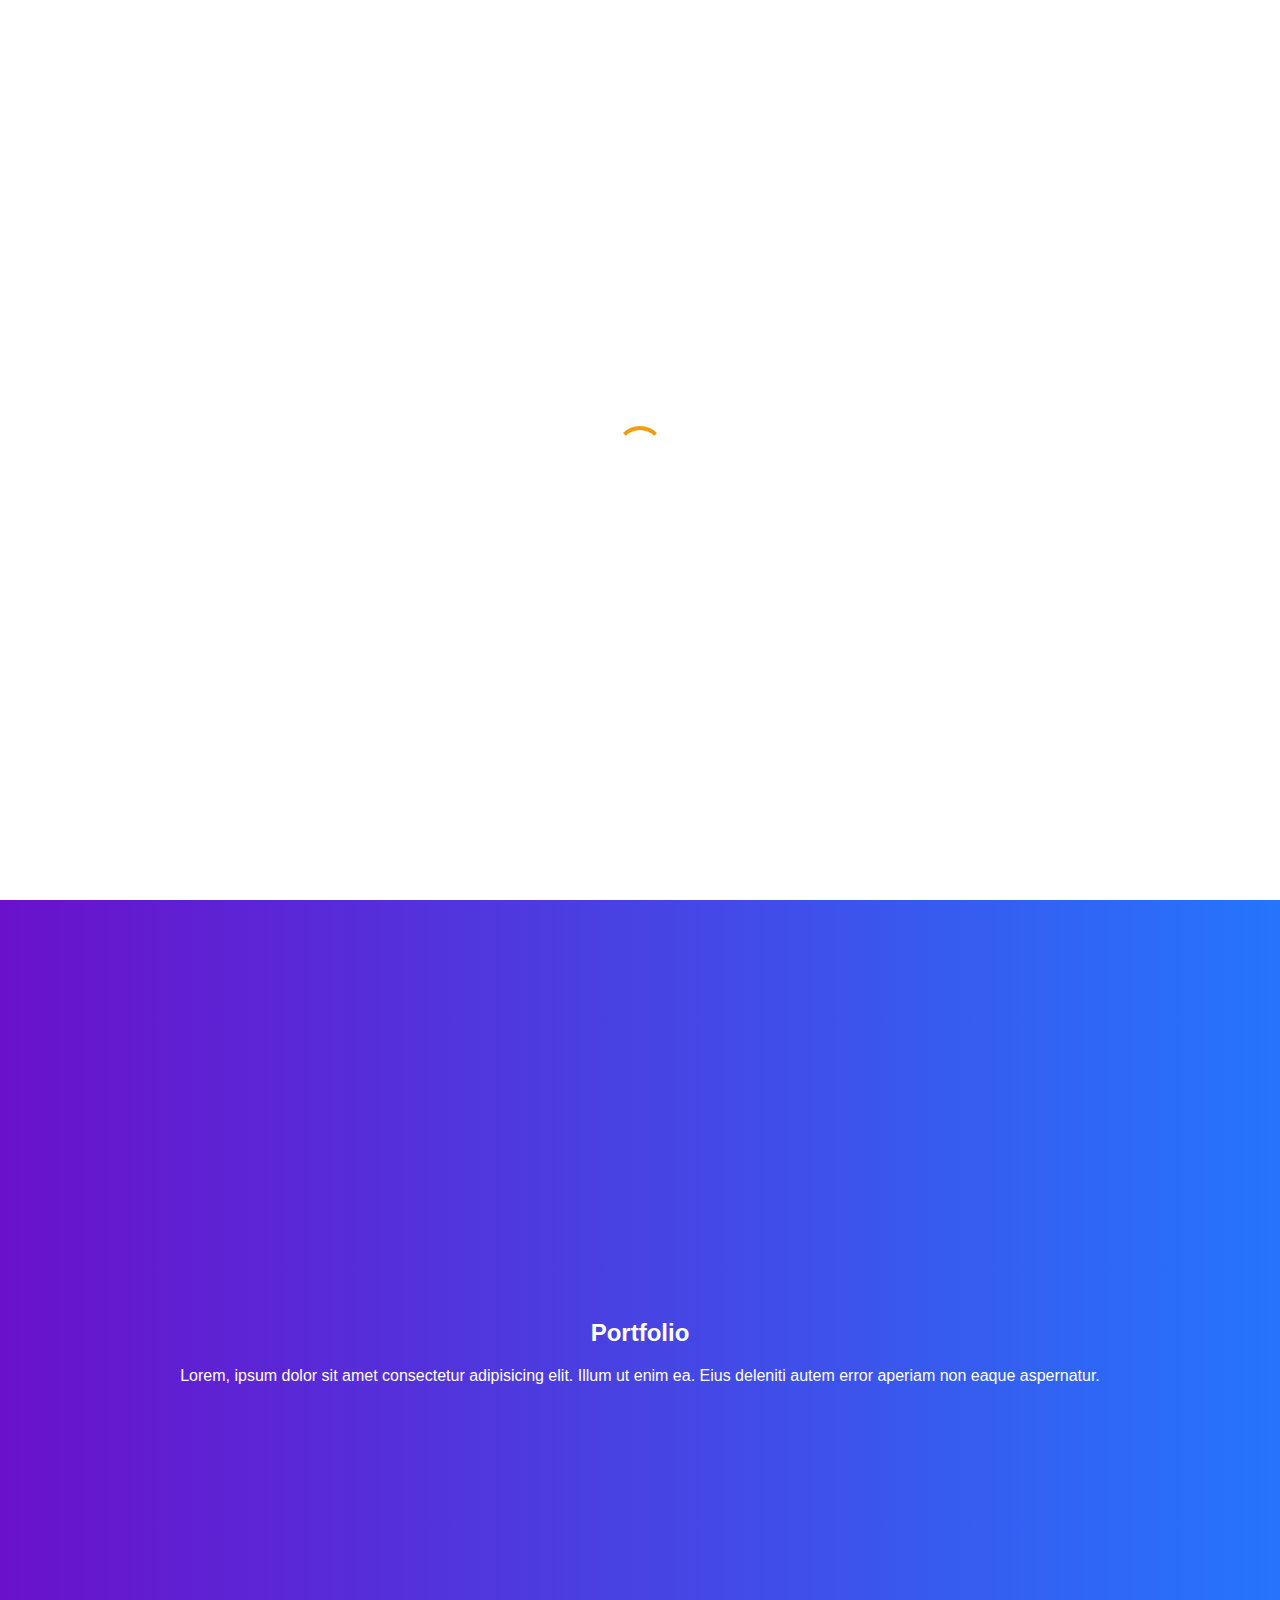
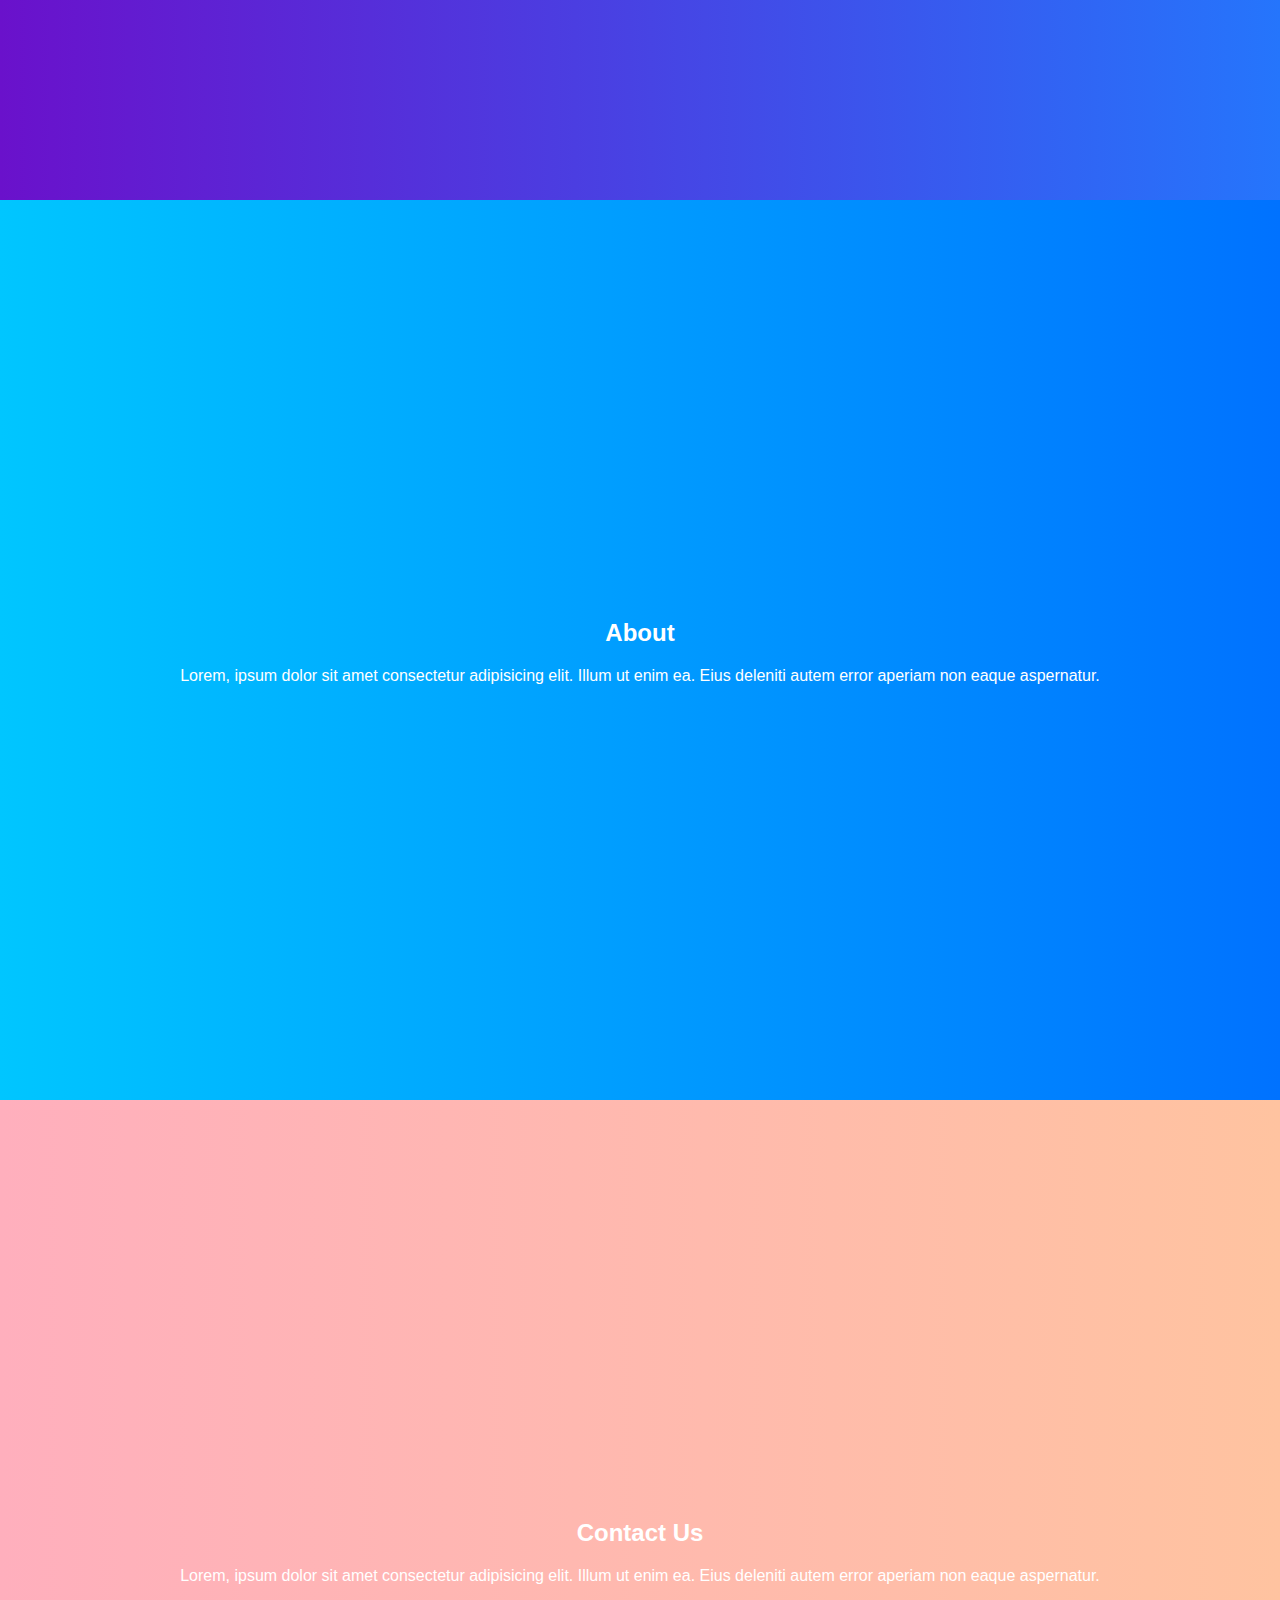
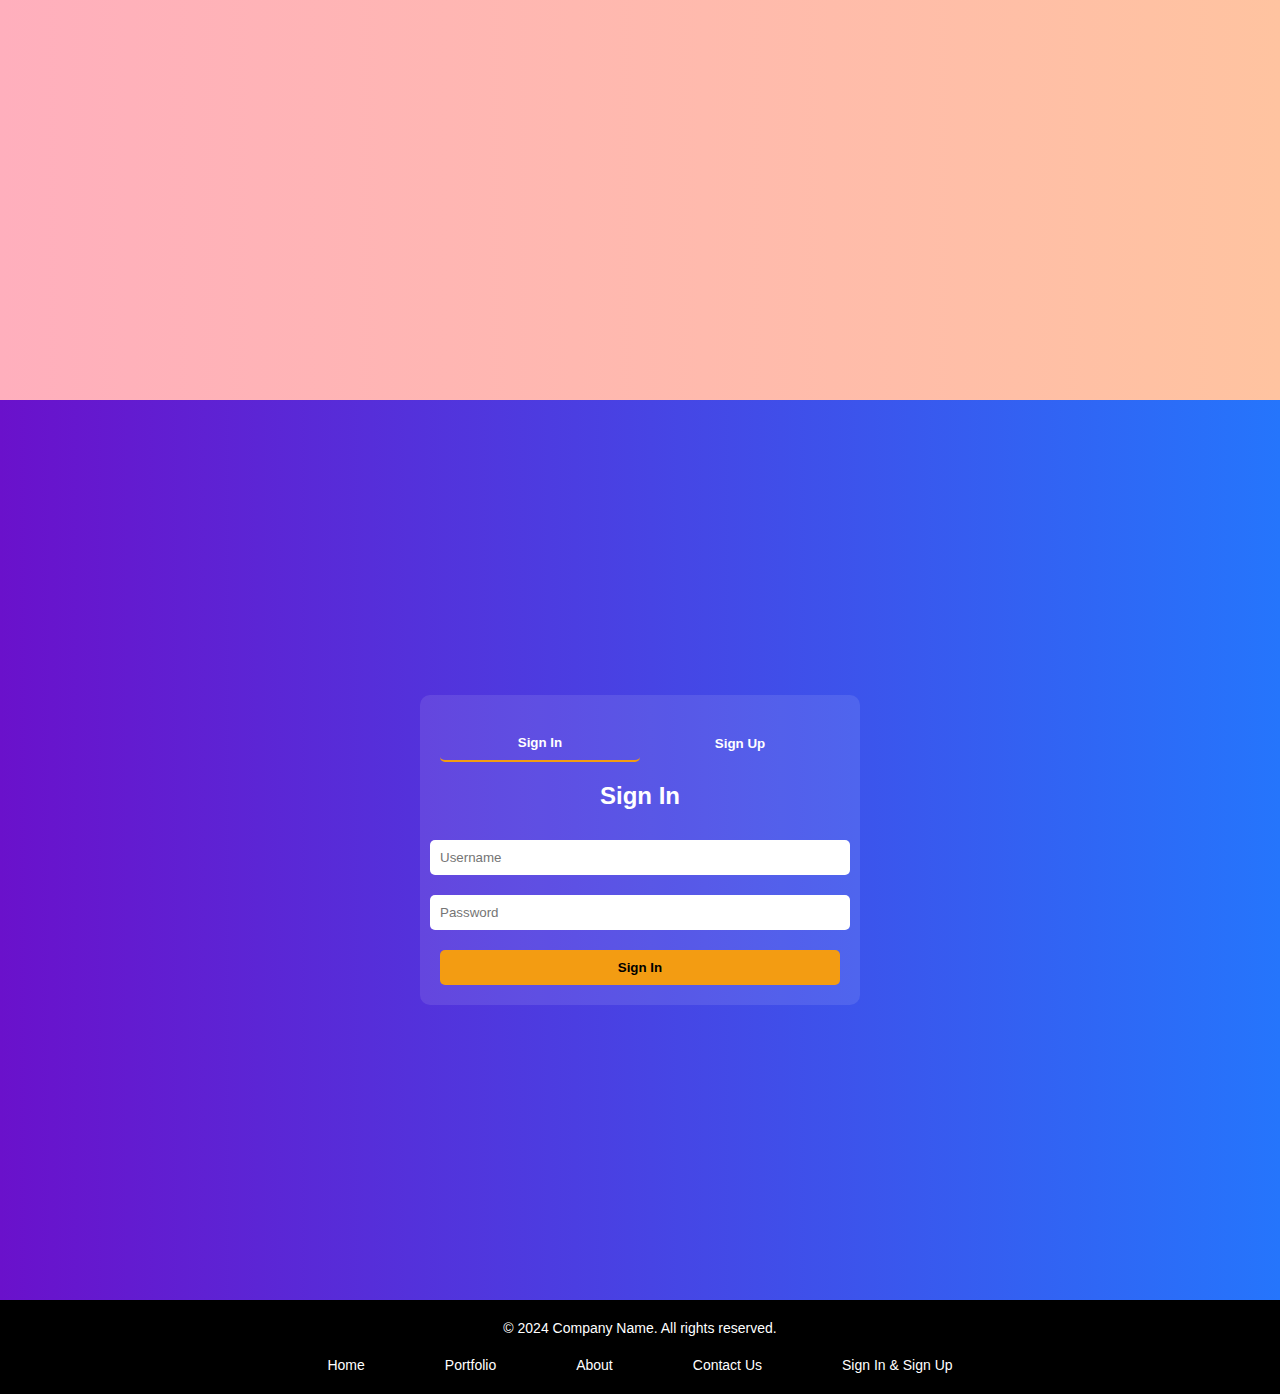
<file: Day1/index.html>
<!DOCTYPE html>
<html lang="en">
<head>
    <meta charset="UTF-8">
    <meta name="viewport" content="width=device-width, initial-scale=1.0">
    <title>Landing Page</title>
    <link rel="stylesheet" href="style.css">
</head>
<body>
    <div class="loader"></div>    
    <header>
        <div class="navbar">
            <div class="name">Company Name</div>
            <nav>
                <ul>
                    <li><a href="#home">Home</a></li>
                    <li><a href="#portfolio">Portfolio</a></li>
                    <li><a href="#about">About</a></li>
                    <li><a href="#contact">Contact Us</a></li>
                    <li><a href="#auth">Sign In & Sign Up</a></li>
                </ul>
            </nav>
        </div>
    </header>
    <section id="home" class="section-home">
        <div class="content">
            <h1>Landing Page</h1>
            <p>Lorem, ipsum dolor sit amet consectetur adipisicing elit. Illum ut enim ea. Eius deleniti autem error aperiam non eaque aspernatur.</p>
        </div>
    </section>
    <section id="portfolio" class="section-portfolio">
        <div class="content">
            <h2>Portfolio</h2>
            <p>Lorem, ipsum dolor sit amet consectetur adipisicing elit. Illum ut enim ea. Eius deleniti autem error aperiam non eaque aspernatur.</p>
        </div>
    </section>
    <section id="about" class="section-about">
        <div class="content">
            <h2>About</h2>
            <p>Lorem, ipsum dolor sit amet consectetur adipisicing elit. Illum ut enim ea. Eius deleniti autem error aperiam non eaque aspernatur.</p>
        </div>
    </section>
    <section id="contact" class="section-contact">
        <div class="content">
            <h2>Contact Us</h2>
            <p>Lorem, ipsum dolor sit amet consectetur adipisicing elit. Illum ut enim ea. Eius deleniti autem error aperiam non eaque aspernatur.</p>
        </div>
    </section>
    <section id="auth" class="section-auth">
        <div class="auth-container">
            <div class="toggle-buttons">
                <button id="signInBtn" class="active">Sign In</button>
                <button id="signUpBtn">Sign Up</button>
            </div>
            <form id="signInForm">
                <h2>Sign In</h2>
                <input type="text" placeholder="Username" required>
                <input type="password" placeholder="Password" required>
                <button type="submit">Sign In</button>
            </form>
            <form id="signUpForm" style="display:none;">
                <h2>Sign Up</h2>
                <input type="text" placeholder="Username" required>
                <input type="email" placeholder="Email" required>
                <input type="password" placeholder="Password" required>
                <input type="password" placeholder="Confirm Password" required>
                <button type="submit">Sign Up</button>
            </form>
        </div>
    </section>
    <footer>
        <div class="footer-content">
            <p>&copy; 2024 Company Name. All rights reserved.</p>
            <nav>
                <ul>
                    <li><a href="#home">Home</a></li>
                    <li><a href="#portfolio">Portfolio</a></li>
                    <li><a href="#about">About</a></li>
                    <li><a href="#contact">Contact Us</a></li>
                    <li><a href="#auth">Sign In & Sign Up</a></li>
                </ul>
            </nav>
        </div>
    </footer>
    <script src="script.js"></script>
</body>
</html>
</file>
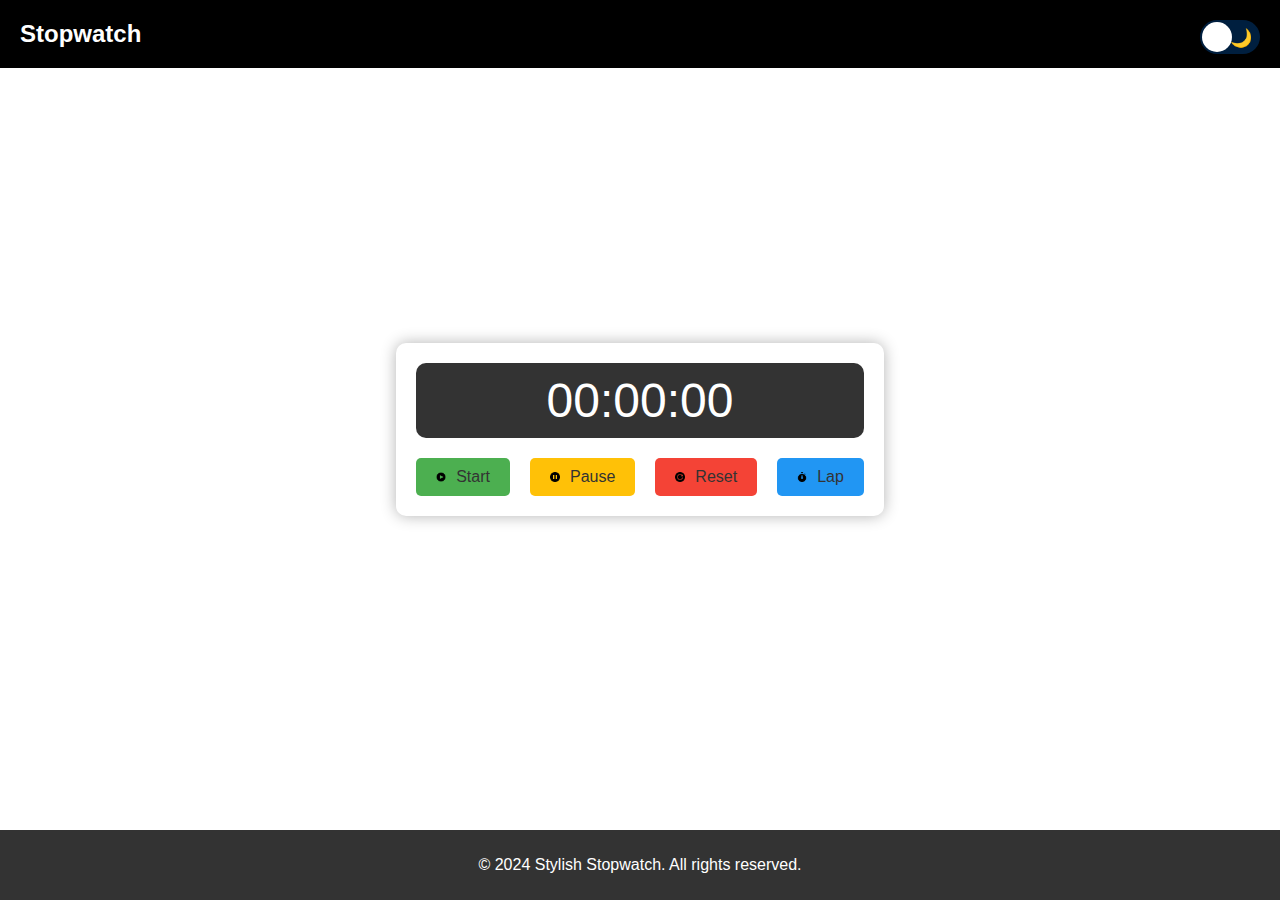
<file: Day2/index.html>
<!DOCTYPE html>
<html lang="en">
<head>
    <meta charset="UTF-8">
    <meta name="viewport" content="width=device-width, initial-scale=1.0">
    <title>Stylish Stopwatch</title>
    <link rel="stylesheet" href="styles.css">
    <link rel="icon" href="clock.png" type="image/png">
</head>
<body>
    <header>
        <div class="navbar">
            <div class="logo">Stopwatch</div>
            <nav>
                <div class="theme-toggle">
                    <input type="checkbox" id="theme-switch" />
                    <label for="theme-switch" class="toggle-label">
                        <span class="sun">🌞</span>
                        <span class="moon">🌙</span>
                        <span class="slider"></span>
                    </label>
                </div>
            </nav>
        </div>
    </header>  
    <main>
        <div class="stopwatch-container">
            <div class="stopwatch">
                <div id="display">00:00:00</div>
                <div class="controls">
                    <button id="start"><img src="video.png" alt="Start"> Start</button>
                    <button id="pause"><img src="pause.png" alt="Pause"> Pause</button>
                    <button id="reset"><img src="refresh.png" alt="Reset"> Reset</button>
                    <button id="lap"><img src="game.png" alt="Lap"> Lap</button>
                </div>
            </div>
            <div id="laps" class="laps"></div>
        </div>
    </main>

    <footer>
        <p>&copy; 2024 Stylish Stopwatch. All rights reserved.</p>
    </footer>

    <script src="script.js"></script>
</body>
</html>
</file>
<file: Day1/style.css>
/* Loader */
.loader {
    position: fixed;
    left: 0;
    top: 0;
    width: 100%;
    height: 100%;
    z-index: 9999;
    background: #fff;
    display: flex;
    justify-content: center;
    align-items: center;
    animation: fadeIn 0.1s ease-in-out;
}
.loader:before {
    content: '';
    width: 40px;
    height: 40px;
    border: 4px solid transparent;
    border-top-color: #f39c12;
    border-radius: 50%;
    animation: spin 1s linear infinite;
}
@keyframes spin {
    0% { transform: rotate(0deg); }
    100% { transform: rotate(360deg); }
}
@keyframes fadeIn {
    from { opacity: 0; }
    to { opacity: 1; }
}
body.loaded .loader {
    opacity: 0;
    visibility: hidden;
    transition: opacity 0.5s ease-in-out;
}
/* General Styles */
body {
    margin: 0;
    font-family: Arial, sans-serif;
    overflow-x: hidden;
}
header {
    position: fixed;
    width: 100%;
    background: rgba(0,0,0,0.5);
    padding: 15px;
    z-index: 1000;
}
.navbar {
    display: flex;
    justify-content: space-between;
    align-items: center;
    margin-right: 500px;
}
.name{
    color: white;
    font-size: 24px;
    font-weight: bold;
}
nav ul {
    list-style: none;
    display: flex;
    gap: 20px;
}
nav ul li a {
    color: white;
    text-decoration: none;
    padding: 8px 15px;
    border-radius: 5px;
    transition: background 0.3s, color 0.3s;
}
nav ul li a:hover, nav ul li a.active {
    background-color: #f39c12;
    color: black;
}
/* Sections */
.section-home, .section-portfolio, .section-about, .section-contact,.section-auth {
    min-height: 100vh;
    display: flex;
    justify-content: center;
    align-items: center;
    text-align: center;
    color: white;
}
.section-home {
    background: linear-gradient(to right, #ff7e5f, #feb47b);
}
.section-portfolio {
    background: linear-gradient(to right, #6a11cb, #2575fc);
}
.section-about {
    background: linear-gradient(to right, #00c6ff, #0072ff);
}
.section-contact {
    background: linear-gradient(to right, #ffafbd, #ffc3a0);
}
/* Auth Section */
.section-auth {
    background: linear-gradient(to right, #6a11cb, #2575fc);
   
}

.auth-container {
    
    max-width: 400px;
    margin: 0 auto;
    background-color: rgba(255, 255, 255, 0.1);
    padding: 20px;
    border-radius: 10px;
}

.auth-container h2 {
    margin-bottom: 20px;
}

.auth-container input {
    width: 100%;
    padding: 10px;
    margin: 10px -10px;
    border: none;
    border-radius: 5px;
}

.auth-container button {
    width: 100%;
    padding: 10px;
    margin-top: 10px;
    background-color: #f39c12;
    border: none;
    border-radius: 5px;
    cursor: pointer;
    color: black;
    font-weight: bold;
}

.toggle-buttons {
    display: flex;
    justify-content: center;
    margin-bottom: 20px;
}

.toggle-buttons button {
    padding: 10px 20px;
    background-color: transparent;
    border: none;
    cursor: pointer;
    color: white;
    font-weight: bold;
}

.toggle-buttons .active {
    border-bottom: 2px solid #f39c12;
}

.form-container {
    width: 100%;
    max-width: 400px;
    background-color: white;
    padding: 20px;
    border-radius: 10px;
    position: relative;
}
.form-wrapper {
    position: relative;
    width: 100%;
    overflow: hidden;
}
.form {
    position: absolute;
    width: 100%;
    top: 0;
    transition: left 0.5s ease;
    padding: 20px;
    background: linear-gradient(to right, #ff7e5f, #feb47b);
    border-radius: 10px;
}
.signup-form {
    left: 100%; /* Initially hidden */
}
.signin-form {
    left: 0; /* Initially visible */
}
.form h2 {
    margin-bottom: 20px;
    font-size: 24px;
}
.form input {
    width: 100%;
    padding: 10px;
    margin: 10px 0;
    border: none;
    border-radius: 5px;
}
.form button {
    width: 100%;
    padding: 10px;
    background-color: #f39c12;
    border: none;
    border-radius: 5px;
    color: white;
    font-size: 16px;
    cursor: pointer;
    transition: background 0.3s;
}
.form button:hover {
    background-color: #e67e22;
}
.form p {
    margin-top: 20px;
    font-size: 14px;
}
.form p .toggle-form {
    color: #f39c12;
    cursor: pointer;
    text-decoration: underline;
}
/* Footer */
footer {
    background: rgba(0,0,0);; 
    color: #fff;     
    padding: 20px 0; 
    text-align: center;
    position: relative;
    bottom: 0;
    width: 100%;
}
.footer-content {
    max-width: 1200px; 
    
    margin: 0 auto;   
    padding: 0 20px; 
}
.footer-content p {
    margin: 0;       
    font-size: 14px;  
}
.footer-content nav ul {
    list-style: none; 
    margin: 20px 0 0; 
    padding: 0;       
    display: flex;    
    justify-content: center; 
}
.footer-content nav ul li {
    margin: 0 15px;   
}
.footer-content nav ul li a {
    color: #fff;      
    text-decoration: none; 
    font-size: 14px; 
}
.footer-content nav ul li a:hover {
    text-decoration: none; 
}
</file>
<file: Day2/styles.css>
/* Global Styles */
body {
    font-family: Arial, sans-serif;
    margin: 0;
    padding: 0;
    display: flex;
    flex-direction: column;
    min-height: 100vh;
    transition: background-color 0.3s, color 0.3s;
}

/* Header Styles */
header {
    background-color: #000000;
    color: #fff;
    padding: 10px 20px;
}

.navbar {
    display: flex;
    justify-content: space-between;
    align-items: center;
    width: 100%;
    margin: 10px auto;
}

.navbar .logo {
    font-size: 24px;
    font-weight: bold;
}

.navbar nav ul {
    list-style: none;
    margin: 0;
    padding: 0;
    display: flex;
}

.navbar nav ul li {
    margin-left: 20px;
}

.navbar nav ul li a {
    color: #fff;
    text-decoration: none;
    font-size: 16px;
    transition: color 0.3s;
}

.navbar nav ul li a:hover {
    color: #4CAF50;
}

/* Theme Toggle */
.theme-toggle {
    position: absolute;
    top: 20px;
    right: 20px;
    display: flex;
    align-items: center;
}

.theme-toggle input[type="checkbox"] {
    display: none;
}

.theme-toggle .toggle-label {
    display: flex;
    align-items: center;
    cursor: pointer;
    background-color: #001f3f; /* Navy blue background for night mode */
    border-radius: 30px;
    position: relative;
    width: 60px;
    height: 34px;
    transition: background-color 0.3s;
}

.theme-toggle .toggle-label .slider {
    position: absolute;
    top: 2px;
    left: 2px;
    width: 30px;
    height: 30px;
    background: white;
    border-radius: 50%;
    transition: transform 0.3s;
}

.theme-toggle input[type="checkbox"]:checked + .toggle-label {
    background-color: #4CAF50; /* Green background for light mode */
}

.theme-toggle input[type="checkbox"]:checked + .toggle-label .slider {
    transform: translateX(26px);
}

.theme-toggle .toggle-label .sun {
    position: absolute;
    top: 7px;
    left: 8px;
    font-size: 18px;
    color: #FFEB3B;
}

.theme-toggle .toggle-label .moon {
    position: absolute;
    top: 7px;
    right: 8px;
    font-size: 18px;
    color: #fff;
}

/* Main Styles */
main {
    flex: 1;
    display: flex;
    justify-content: center;
    align-items: center;
    flex-direction: column;
}

.stopwatch-container {
    text-align: center;
    padding: 20px;
}

.stopwatch {
    background: #fff;
    border-radius: 10px;
    padding: 20px;
    box-shadow: 0 0 15px rgba(0, 0, 0, 0.3);
    transition: transform 0.3s;
}

.stopwatch:hover {
    transform: scale(1.02);
}

#display {
    font-size: 48px;
    margin-bottom: 20px;
    padding: 10px;
    background: #333;
    color: #fff;
    border-radius: 10px;
}

.controls {
    display: flex;
    justify-content: space-between;
    gap: 20px; /* Increased space between buttons */
    margin-top: 10px;
}

.controls button {
    font-size: 16px;
    padding: 10px 20px;
    border: none;
    border-radius: 5px;
    cursor: pointer;
    transition: background 0.3s, color 0.3s;
    display: flex;
    align-items: center;
    gap: 10px;
    background-color: #fff;
    color: #333;
}

.controls button img {
    width: 10px;
    height: 10px;
}

#start {
    background: #4CAF50;
}

#pause {
    background: #FFC107;
}

#reset {
    background: #f44336;
}

#lap {
    background: #2196F3;
}

.laps {
    margin-top: 20px;
    text-align: left;
}

.laps div {
    background: #eee;
    border: 1px solid #ccc;
    padding: 10px;
    margin: 5px 0;
    border-radius: 5px;
}

/* Dark Mode Styles */
.dark-mode {
    background-color: #1e1e1e;
    color: #e0e0e0;
}

.dark-mode #display {
    background: #444;
}

.dark-mode .controls button {
    color: #fff;
}

.dark-mode #start {
    background: #388E3C;
}

.dark-mode #pause {
    background: #F57F17;
}

.dark-mode #reset {
    background: #C62828;
}

.dark-mode #lap {
    background: #1976D2;
}

.dark-mode .laps div {
    background: #333;
    border: 1px solid #555;
}

/* Footer Styles */
footer {
    background-color: #333;
    color: #fff;
    padding: 10px 0;
    text-align: center;
    margin-top: 20px;
}
</file>
